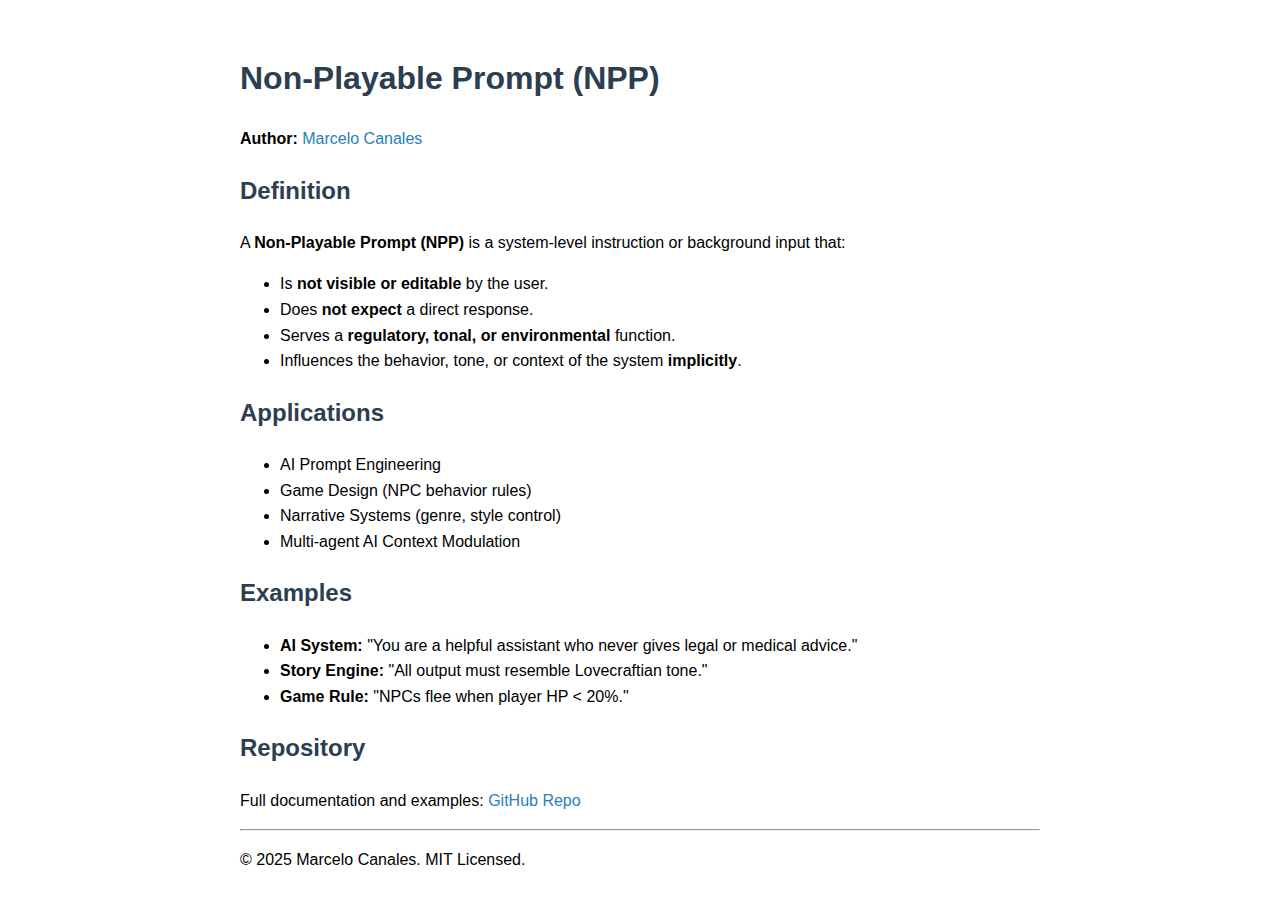
<file: index.html>
<!DOCTYPE html>
<html lang="en">
<head>
  <meta charset="UTF-8" />
  <meta name="viewport" content="width=device-width, initial-scale=1.0"/>
  <title>Non-Playable Prompt (NPP)</title>
  <style>
    body { font-family: sans-serif; max-width: 800px; margin: auto; padding: 2rem; line-height: 1.6; }
    h1, h2 { color: #2c3e50; }
    code { background: #f4f4f4; padding: 2px 4px; border-radius: 4px; }
    pre { background: #f4f4f4; padding: 1rem; overflow-x: auto; }
    a { color: #2980b9; text-decoration: none; }
    a:hover { text-decoration: underline; }
  </style>
</head>
<body>
  <h1>Non-Playable Prompt (NPP)</h1>
  <p><strong>Author:</strong> <a href="https://github.com/mcanalescl" target="_blank">Marcelo Canales</a></p>

  <h2>Definition</h2>
  <p>A <strong>Non-Playable Prompt (NPP)</strong> is a system-level instruction or background input that:</p>
  <ul>
    <li>Is <strong>not visible or editable</strong> by the user.</li>
    <li>Does <strong>not expect</strong> a direct response.</li>
    <li>Serves a <strong>regulatory, tonal, or environmental</strong> function.</li>
    <li>Influences the behavior, tone, or context of the system <strong>implicitly</strong>.</li>
  </ul>

  <h2>Applications</h2>
  <ul>
    <li>AI Prompt Engineering</li>
    <li>Game Design (NPC behavior rules)</li>
    <li>Narrative Systems (genre, style control)</li>
    <li>Multi-agent AI Context Modulation</li>
  </ul>

  <h2>Examples</h2>
  <ul>
    <li><strong>AI System:</strong> "You are a helpful assistant who never gives legal or medical advice."</li>
    <li><strong>Story Engine:</strong> "All output must resemble Lovecraftian tone."</li>
    <li><strong>Game Rule:</strong> "NPCs flee when player HP < 20%."</li>
  </ul>

  <h2>Repository</h2>
  <p>Full documentation and examples: <a href="https://github.com/mcanalescl/non-playable-prompts" target="_blank">GitHub Repo</a></p>

  <footer><hr><p>&copy; 2025 Marcelo Canales. MIT Licensed.</p></footer>
</body>
</html>
</file>
